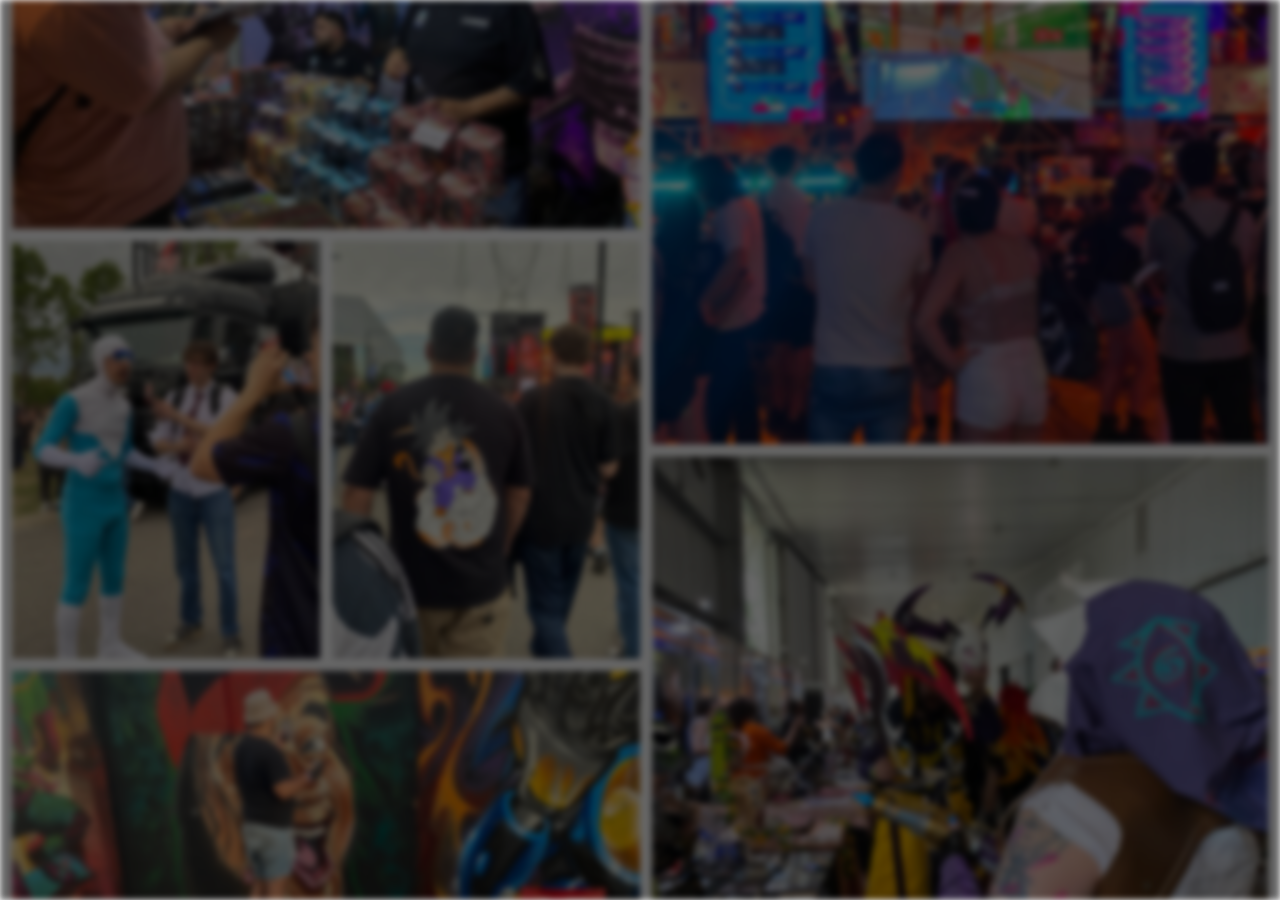
<file: index.html>
<!DOCTYPE html>
<html lang="es">
<head>
    <meta charset="UTF-8">
    <meta name="viewport" content="width=device-width, initial-scale=1.0">
    <title>Bienvenido</title>
    
    <link rel="preconnect" href="https://fonts.googleapis.com">
    <link rel="preconnect" href="https://fonts.gstatic.com" crossorigin>
    <link href="https://fonts.googleapis.com/css2?family=Playfair+Display:wght@700&family=Georgia&display=swap" rel="stylesheet">
    
    <style>
    /* --- ESTILOS GENERALES --- */
    body {
        /* CAMBIO: Se usa Georgia como fuente base */
        font-family: 'Georgia', serif;
        margin: 0;
        padding: 0;
        color: #333;
        display: flex;
        justify-content: center;
        align-items: center;
        min-height: 100vh;
        text-align: center;
        overflow: hidden; 
        position: relative; 
    }

    /* --- CAMBIO: FONDO CON LA IMAGEN Y EFECTOS --- */
    body::before {
        content: '';
        position: fixed;
        top: 0;
        left: 0;
        width: 100%;
        height: 100%;
        /* AVISO: Asegúrate de que tu imagen se llame 'image.jpg' y esté en la misma carpeta */
        background-image: url('image.png'); 
        background-size: cover;
        background-position: center;
        background-repeat: no-repeat;
        z-index: -1;
        
        /* Efectos para que el texto resalte */
        filter: brightness(0.4) blur(3px);
        -webkit-filter: brightness(0.4) blur(3px);
    }

    /* --- CONTENEDOR PRINCIPAL (RESPONSIVE) --- */
    .container {
        /* CAMBIO: Ancho del 90% para móviles, con un máximo */
        width: 90%; 
        max-width: 700px;
        margin: 30px;
        padding: 40px;
        /* CAMBIO: Fondo blanco semi-transparente para leer sobre la imagen */
        background-color: rgba(255, 255, 255, 0.92); 
        border-radius: 10px;
        box-shadow: 0 8px 25px rgba(0, 0, 0, 0.2);
        opacity: 0;
        transform: translateY(20px);
        animation: fadeInUp 0.6s ease-out forwards;
        position: relative; 
        z-index: 1;
        /* Para que el contenido sea scrolleable en pantallas chicas */
        max-height: 90vh;
        overflow-y: auto;
    }

    @keyframes fadeInUp {
        to {
            opacity: 1;
            transform: translateY(0);
        }
    }

    /* --- TEXTOS --- */
    h1 {
        /* CAMBIO: Fuente del título */
        font-family: 'Playfair Display', serif;
        font-size: 2.5em; /* Tamaño responsive escalado */
        font-weight: 700;
        margin-top: 0;
        margin-bottom: 15px;
        color: #2c2c2c;
    }

    .bajada {
        /* CAMBIO: Fuente y tamaño del cuerpo */
        font-family: 'Georgia', serif;
        font-size: 19px;
        line-height: 1.7;
        color: #555;
        margin-bottom: 30px;
    }

    /* --- INSTRUCCIONES --- */
    .instructions {
        text-align: left;
        padding: 25px;
        background-color: #f9f9f9;
        border-radius: 8px;
        border: 1px solid #eee;
        margin-top: 30px;
    }

    .instructions h2 {
        /* CAMBIO: Fuente del subtítulo */
        font-family: 'Playfair Display', serif;
        font-size: 1.6em;
        font-weight: 700;
        text-align: center;
        margin-top: 0;
        margin-bottom: 20px;
        color: #333;
    }

    .instructions ul {
        list-style: none;
        padding: 0;
        margin: 0;
    }

    .instructions li {
        /* CAMBIO: Fuente y tamaño del cuerpo */
        font-family: 'Georgia', serif;
        font-size: 18px; /* 19px era muy grande aquí */
        color: #444;
        margin-bottom: 15px;
        display: flex;
        align-items: center;
        line-height: 1.6;
    }
    
    .key {
        font-family: 'Montserrat', sans-serif; /* Mantenemos montserrat para las teclas */
        font-weight: 700;
        background-color: #e0e0e0;
        color: #333;
        padding: 4px 10px;
        border-radius: 5px;
        border-bottom: 2px solid #ccc;
        margin-right: 10px;
        min-width: 20px;
        text-align: center;
        font-size: 0.9em;
    }

    /* --- BOTÓN DE ENTRADA --- */
    .btn-entrar {
        display: inline-block;
        padding: 15px 40px;
        margin-top: 30px;
        
        background-color: #333;
        color: #fff;
        
        text-decoration: none;
        /* CAMBIO: Fuente del botón */
        font-family: 'Montserrat', sans-serif;
        font-size: 1.1em;
        font-weight: 700;
        
        border: none;
        border-radius: 8px;
        cursor: pointer;
        
        transition: transform 0.2s ease, background-color 0.2s ease;
    }

    .btn-entrar:hover {
        transform: scale(1.05);
        background-color: #000;
    }

    /* Ajuste para pantallas más pequeñas */
    @media (max-width: 600px) {
        body {
            align-items: flex-start; /* Permite que la caja empiece desde arriba */
        }
        .container {
            margin: 15px;
            padding: 25px;
            max-height: 95vh;
        }
        h1 {
            font-size: 2em;
        }
        .bajada {
            font-size: 17px;
        }
        .instructions li {
            font-size: 16px;
        }
    }
</style>
</head>
<body>

    <div class="container">
        
        <h1>Argentina Game Show edición 2025: un evento de videojuegos, cosplay y trap</h1>
        
        <p class="bajada">
            El 10, 11 y 12 de octubre tuvo lugar la onceava edición del Argentina Game Show (AGS) en Tecnópolis, y asistieron alrededor de 110.000 personas.
        </p>
        
        <a href="mario.html" class="btn-entrar">Comenzar Experiencia</a>

        <div class="instructions">
            <h2>Cómo Jugar</h2>
            <ul>
                <li><span class="key">←</span><span class="key">→</span> Usa las flechas para moverte.</li>
                <li><span class="key">Espacio</span> Presiona la barra espaciadora para saltar.</li>
                <li><span class="key">?</span> Salta y golpea las cajas para leer el contenido.</li>
                <li><span class="key">→</span> Llega al final del escenario para avanzar.</li>
            </ul>
        </div>
        
    </div>

</body>

</html>
</file>
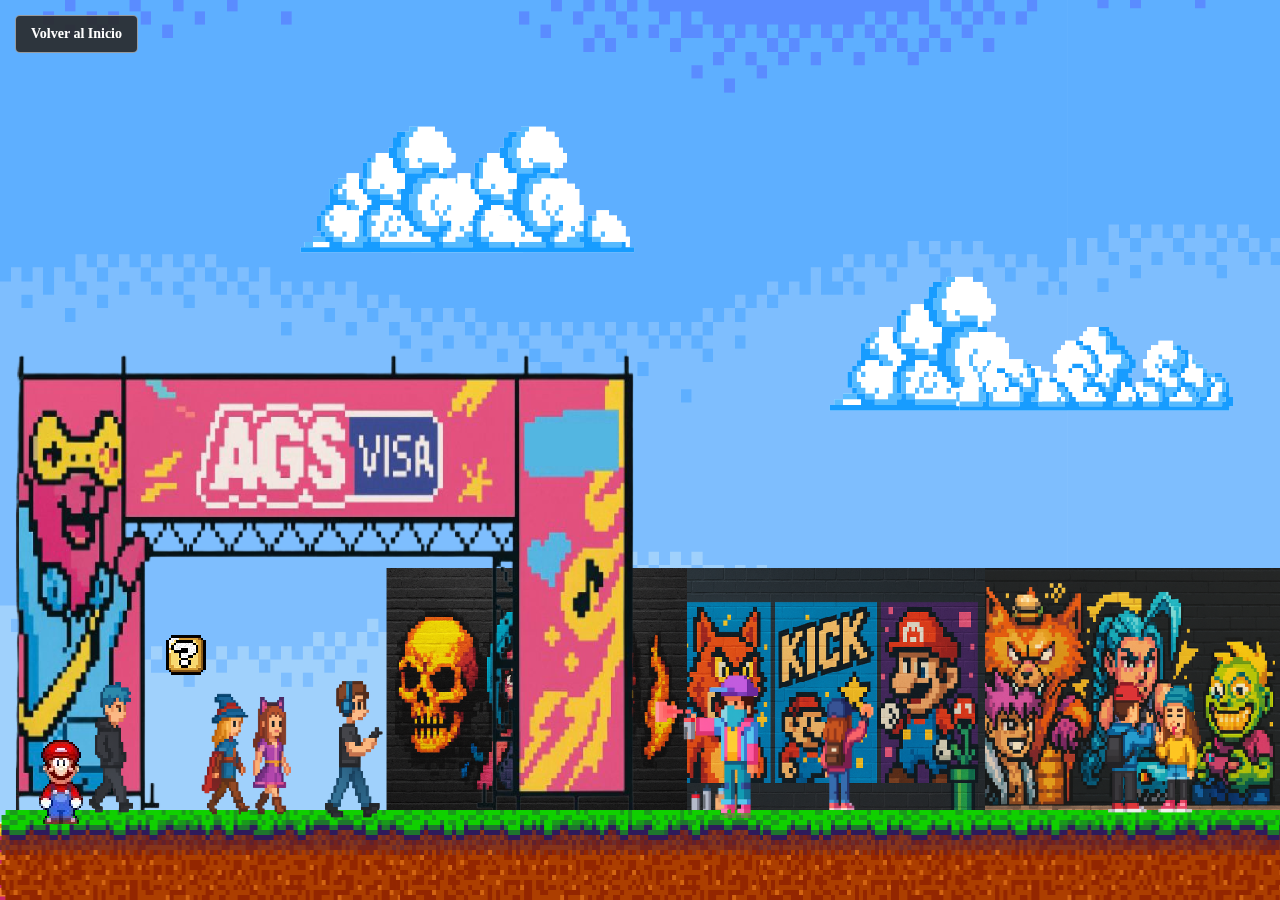
<file: mario.html>
<!DOCTYPE html>
<html lang="es">
<head>
    <meta charset="UTF-8">
    <meta name="viewport" content="width=device-width, initial-scale=1.0">
    <title>Mario Bross</title>
    
    <link rel="preconnect" href="https://fonts.googleapis.com">
    <link rel="preconnect" href="https://fonts.gstatic.com" crossorigin>
    <link href="https://fonts.googleapis.com/css2?family=Playfair+Display:wght@700&family=Georgia&display=swap" rel="stylesheet">
    
    <link rel="stylesheet" href="style.css">
</head>
<body>

    <a href="index.html" class="back-button">Volver al Inicio</a>

    <div id="game-world">
        <div id="ground"></div>
        <img id="mario" src="idle.png" alt="Mario">
        
        <div id="message-box">
            <div id="close-button">&times;</div>
            <div id="message-content-wrapper">
                </div>
        </div>
        
    </div>

    <script src="script.js"></script>
</body>
</html>
</file>
<file: style.css>
body {
    margin: 0;
    overflow: hidden; 
    image-rendering: pixelated; 
    font-family: 'Georgia', serif;
}



/* NUEVO: Estilo para el botón de volver */
.back-button {
    position: fixed;
    top: 15px;
    left: 15px;
    z-index: 100; /* Por encima de todo */
    background-color: rgba(40, 40, 40, 0.9);
    color: white;
    padding: 10px 15px;
    border-radius: 5px;
    text-decoration: none;
    font-family: 'Georgia', serif;
    font-weight: 700;
    font-size: 14px;
    border: 1px solid rgba(255, 255, 255, 0.5);
    transition: background-color 0.2s ease;
}
.back-button:hover {
    background-color: rgba(0, 0, 0, 1);
}


#game-world {
    position: relative;
    width: 100vw;  
    height: 100vh; 
    border: none; 
    overflow: hidden; 
    background-size: 100% 100%; 
    background-repeat: no-repeat;
}

#ground {
    position: absolute;
    bottom: 0;
    width: 100%;
    height: 8.5vh; 
    background-color: transparent;
    z-index: 1;
}

#mario {
    position: absolute;
    bottom: 8.5vh; 
    left: 50px;
    transform: scale(2);
    transform-origin: bottom center; 
    z-index: 3; 
}

.q-box {
    position: absolute;
    background-image: url('bloque.png');
    background-size: 100% 100%;
    background-repeat: no-repeat;
    z-index: 2; 
}

.q-box.hit {
    filter: brightness(0.6);
}

#message-box {
    display: flex;
    flex-direction: column;
    position: absolute;
    top: 40%; /* Lo volví a centrar al 50% */
    left: 50%;
    transform: translate(-50%, -50%) scale(0.8);
    width: 60vw;
    height: 70vh; /* Un poco más alto para los textos largos */
    box-sizing: border-box;
    background-color: rgba(40, 40, 40, 0.98); 
    border: 2px solid #fff;
    border-radius: 10px;
    z-index: 10;
    /* CAMBIO: Márgenes horizontales más anchos (50px) */
    padding: 20px 10px; 
    opacity: 0;
    visibility: hidden;
    transition: opacity 0.3s ease-out, transform 0.3s ease-out, visibility 0.3s;
}

#message-box.show {
    opacity: 1;
    visibility: visible;
    transform: translate(-50%, -50%) scale(1);
}

#close-button {
    position: absolute;
    top: 10px;
    right: 20px;
    font-size: 30px;
    font-weight: bold;
    color: #fff;
    cursor: pointer;
    z-index: 12;
}

#message-content-wrapper {
    width: 100%;
    height: 100%;
    overflow-y: auto;
    padding-top: 30px;
    /* Estilos de scroll para Firefox */
    scrollbar-width: thin;
    scrollbar-color: #999 #444;
    line-height: 30px;
}


/* --- ESTILOS DINÁMICOS --- */

#message-content-wrapper h1 {
    font-size: 2.2em;
    margin-top: 0;
    margin-bottom: 20px;
    text-align: center;
    font-weight: 700;
    color: white;
    font-family: 'Georgia', serif;
}

#message-content-wrapper p {
    font-size: 1.1em;
    line-height: 1.6;
    font-weight: 400;
    white-space: pre-wrap; 
    color: white;
    font-family: 'Georgia', serif;
    /* CAMBIO: Texto justificado */
    text-align: justify;
    padding: 0px 160px;
}

#message-content-wrapper img {
    display: block;
    max-width: 70%;
    /* CAMBIO: Menos margen inferior para dar espacio al epígrafe */
    margin: 20px auto 10px auto; 
    border-radius: 5px;
}

/* NUEVO: Estilo para los epígrafes (pies de foto) */
#message-content-wrapper p.caption {
    font-family: 'Georgia', serif;
    font-size: 0.9em;
    font-style: italic;
    color: #ccc;
    text-align: center;
    margin-top: -10px; /* Pega el epígrafe a la imagen */
    margin-bottom: 25px;
    padding: 0 10%; /* Evita que el texto justificado se aplique */
    text-align: center;
}


/* --- Estilos de la barra de scroll para Chrome, Edge, Safari --- */
#message-content-wrapper::-webkit-scrollbar {
    width: 10px; 
}
#message-content-wrapper::-webkit-scrollbar-track {
    background: #444; 
    border-radius: 10px;
}
#message-content-wrapper::-webkit-scrollbar-thumb {
    background-color: #999; 
    border-radius: 10px;
    border: 2px solid #444; 
}
#message-content-wrapper::-webkit-scrollbar-thumb:hover {
    background-color: #BBB;
}
/* No había ninguna llave extra, pero me aseguro que esté correcto */
</file>
